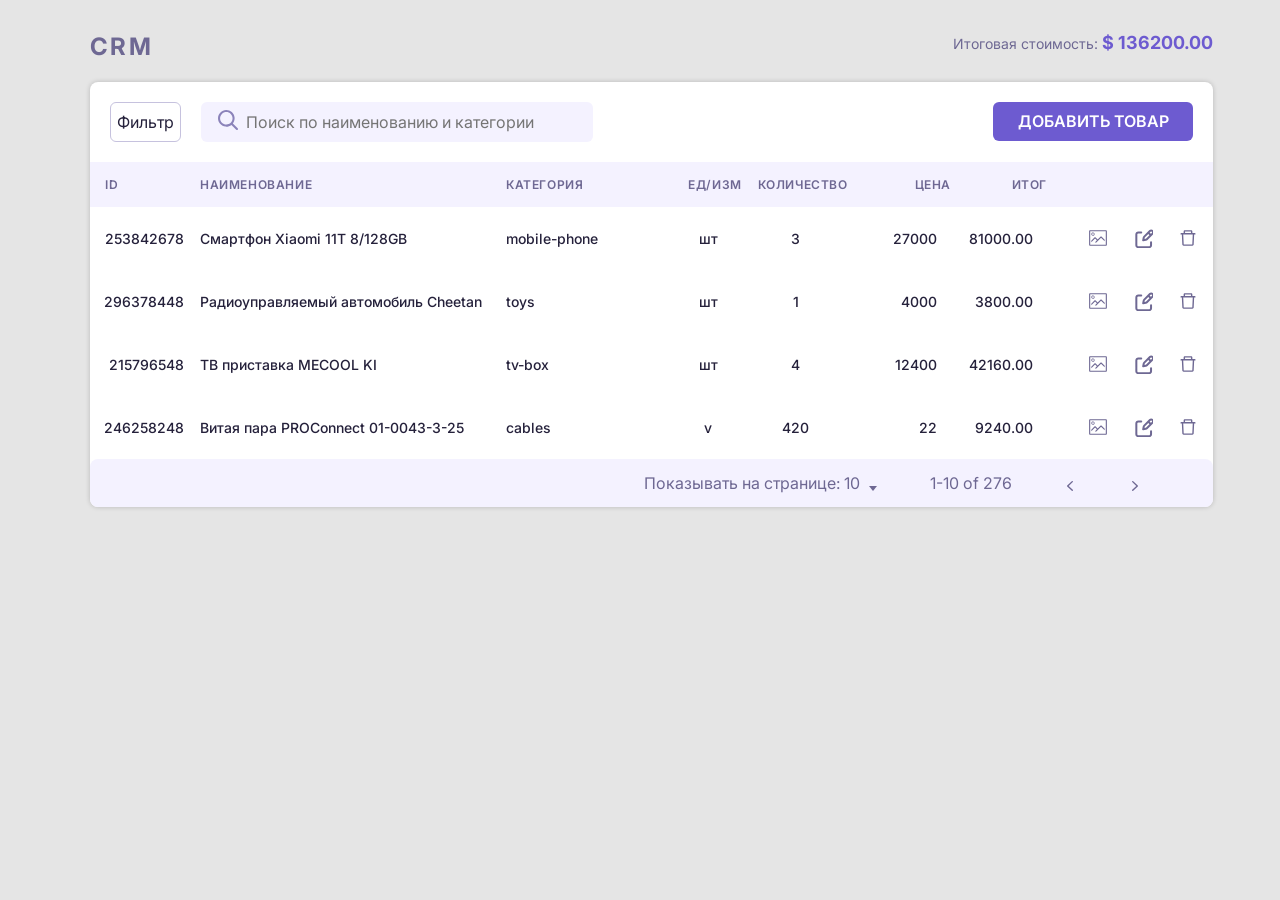
<file: index.html>
<!DOCTYPE html>
<html lang="ru">
<head>
  <meta charset="UTF-8">
  <title>Форма</title>
  <link rel="stylesheet" href="style/style.css">
  <link rel="preconnect" href="https://fonts.googleapis.com">
  <link rel="preconnect" href="https://fonts.gstatic.com" crossorigin>
  <link href="https://fonts.googleapis.com/css2?family=Inter:wght@600;700&display=swap" rel="stylesheet">

  <script type="module" src="js/cart.js"></script>
</head>
<body>

<main>
  <section class="window">
    <div class="container">

    <div class="window__crm">

      <div class="window__footer window__exit">
        <p class="window__text-footer">
          Итоговая стоимость: <span class="crm__total-price"></span>
        </p>
      </div>

      <form class="form" action="https://jsonplaceholder.typicode.com/posts" method="post">
        <h1 class="crm__start-world">
          CRM
        </h1>

        <div class="crm__form">

          <div class="crm__header">
            <div class="crm__header-1">
              <input class="crm__filter" type="button" name="filter" value="Фильтр">

              <div class="crm__container-1">
                <span class="crm__icon">
                  <img src="img/search.svg"></span>
                <input type="crm__search" id="search" placeholder="Поиск по наименованию и категории" />
              </div>
            </div>

            <button class="window__add window__add-btn" type="button">Добавить товар</button>
          </div>

          <div style="min-width: 1100px; overflow-x: auto">
            <table style="border-collapse: collapse; margin: 0">
              <thead>
              <tr class="crm__table-header">
                <th style="text-align: left; padding-left: 15px;min-width: 108px;">
                  ID
                </th>
                <th style="text-align: left; min-width: 300px;">
                  НАИМЕНОВАНИЕ
                </th>
                <th style="text-align: left; min-width: 175px;">
                  КАТЕГОРИЯ
                </th>
                <th style="text-align: center; min-width: 67px;">
                  ЕД/ИЗМ</th>
                <th style="text-align: center; min-width: 91px;">
                  КОЛИЧЕСТВО
                </th>
                <th style="text-align: right; min-width: 95px;">
                  ЦЕНА
                </th>
                <th style="text-align: right; min-width: 95px;">
                  ИТОГ
                </th>
                <th style="min-width: 165px;"></th>
              </tr>
              </thead>
              <tbody>
              </tbody>
            </table>
          </div>

          <div class="footer">
            <div class="footer__numb">
              <p class="footer__text">
                Показывать на странице: 10
              </p>
              <button class="footer__text-but">
                <img src="img/down.svg" alt="down">
              </button>
            </div>


            <p class="footer__pages">
              1-10 of 276
            </p>

            <div class="footer__click">
              <button class="footer__left">
                <img src="img/left.svg" alt="left">
              </button>
              <button class="footer__right">
                <img src="img/right.svg" alt="right">
              </button>
            </div>

          </div>



        </div>


      </form>
    </div>
    </div>

    </section>
  </main>


 <div class="overlay"><!-- active-->
    <div class="window__add-goods">
      <div class="window__error">
        <button class="window__exit" type="button"><img src="img/X.svg" alt="X"></button>
        <img class="window__img-er" src="img/Xred.svg" alt="X">
        <p class="window__text-er">
          Что-то пошло не так
        </p>
      </div>

      <button class="window__exit window__exit-btn" type="button"><img src="img/X.svg" alt="X"></button>

      <form class="window__form-main" action="https://jsonplaceholder.typicode.com/posts" method="post">

        <div class="window__info">
          <p class="window__info-text">
            ID: <span class="window__info-id"></span>
          </p>
          <button class="window__info-img" type="button">
            <img src="img/akar-icons.svg" alt="acar">
          </button>
        </div>

        <h1 class="window__start-world">
          ДОБАВИТЬ ТОВАР
        </h1>

        <div class="window__form">
          <label class="window__text window__name" >
            <span>НАИМЕНОВАНИЕ</span>
            <input class="window__boarder" type="text" name="title" required>
          </label>

          <label class="window__text window__type">
            КАТЕГОРИЯ
            <input class="window__boarder" type="text" name="category" required>
          </label>

          <label class="window__text window__unit">
            ЕДИНИЦЫ ИЗМЕРЕНИЯ
            <input class="window__boarder" type="text" name="units" required>
          </label>

          <div class="window__discount">
            <p class="window__text ">ДИСКОНТ</p>
            <input type="checkbox" class="window__checkbox window__checkbox_add-good" id="checkbox1">
            <label for="checkbox1" class=""></label>
            <label>
              <input class="window__checkbox_number window__checkbox_number-add-good" type="number" name="discont" id="discount1" disabled>
            </label>
          </div>


          <label class="window__text window__text-description window__description" >
            ОПИСАНИЕ
            <textarea class="window__boarder_description" name="description" required></textarea>
          </label>

          <label class="window__text window__number">
            КОЛИЧЕСТВО
            <input class="window__boarder" type="number" name="count" required>
          </label>

          <label class="window__text window__price" >
            ЦЕНА
            <input class="window__boarder" type="number" name="price" required>
          </label>

          <label class="window__add-photo window__photo">
            <input class="window__file" type="file" name="images" value="Добавить изображение">
            Добавить изображение
          </label>

          <img class="window__new-photo" src="img/coffe-machine.png" alt="coffe">

          <p class="window__error-text">
            <span>Изображение не должно</span>
            <span>превышать размер 1 Мб</span>
          </p>

        </div>

        <div class="window__footer">
          <p class="window__text-footer">
            Итоговая стоимость: <span class="window__text-prodsum">$ 0.00</span>
          </p>

          <input class="window__add window__add-product" type="submit" name="add" value="Добавить товар">
        </div>
      </form>
    </div>

    <div class="window__edit-goods">
      <button class="window__exit" type="button"><img src="img/X.svg" alt="X"></button>

      <div class="window__info">
        <p class="window__info-text">
          id: 201910241
        </p>
        <button class="window__info-img" type="button">
          <img src="img/akar-icons.svg" alt="acar">
        </button>
      </div>

      <form action="https://jsonplaceholder.typicode.com/posts" method="post">
        <h1 class="window__start-world">
          Изменить ТОВАР
        </h1>


        <div class="window__form">
          <label class="window__text window__name" >
            <span>НАИМЕНОВАНИЕ</span>
            <input class="window__boarder" type="text" name="name" required>
          </label>

          <label class="window__text window__type">
            КАТЕГОРИЯ
            <input class="window__boarder" type="text" name="category" required>
          </label>

          <label class="window__text window__unit">
            ЕДИНИЦЫ ИЗМЕРЕНИЯ
            <input class="window__boarder" type="text" name="unit" required>
          </label>

          <div class="window__discount">
            <p class="window__text ">ДИСКОНТ</p>
            <input type="checkbox" class="window__checkbox" id="checkbox2" >
            <label for="checkbox2" class=""></label>
            <label>
              <input class="window__checkbox_number" type="number">
            </label>
          </div>


          <label class="window__text window__text-description window__description" >
            ОПИСАНИЕ
            <textarea class="window__boarder_description" name="description"></textarea>
          </label>

          <label class="window__text window__number">
            КОЛИЧЕСТВО
            <input class="window__boarder" type="number" name="quantity">
          </label>

          <label class="window__text window__price" >
            ЦЕНА
            <input class="window__boarder" type="number" name="price">
          </label>

          <label class="window__add-photo window__photo">
            <input class="window__file" type="file" name="add" value="Добавить изображение">
            Добавить изображение
          </label>

        </div>

        <div class="window__footer">
          <p class="window__text-footer">
            Итоговая стоимость: <span>$ 900.00</span>
          </p>

          <input class="window__add" type="submit" name="add" value="Добавить товар">
        </div>
      </form>
    </div>
  </div>

</body>
</html>
</file>
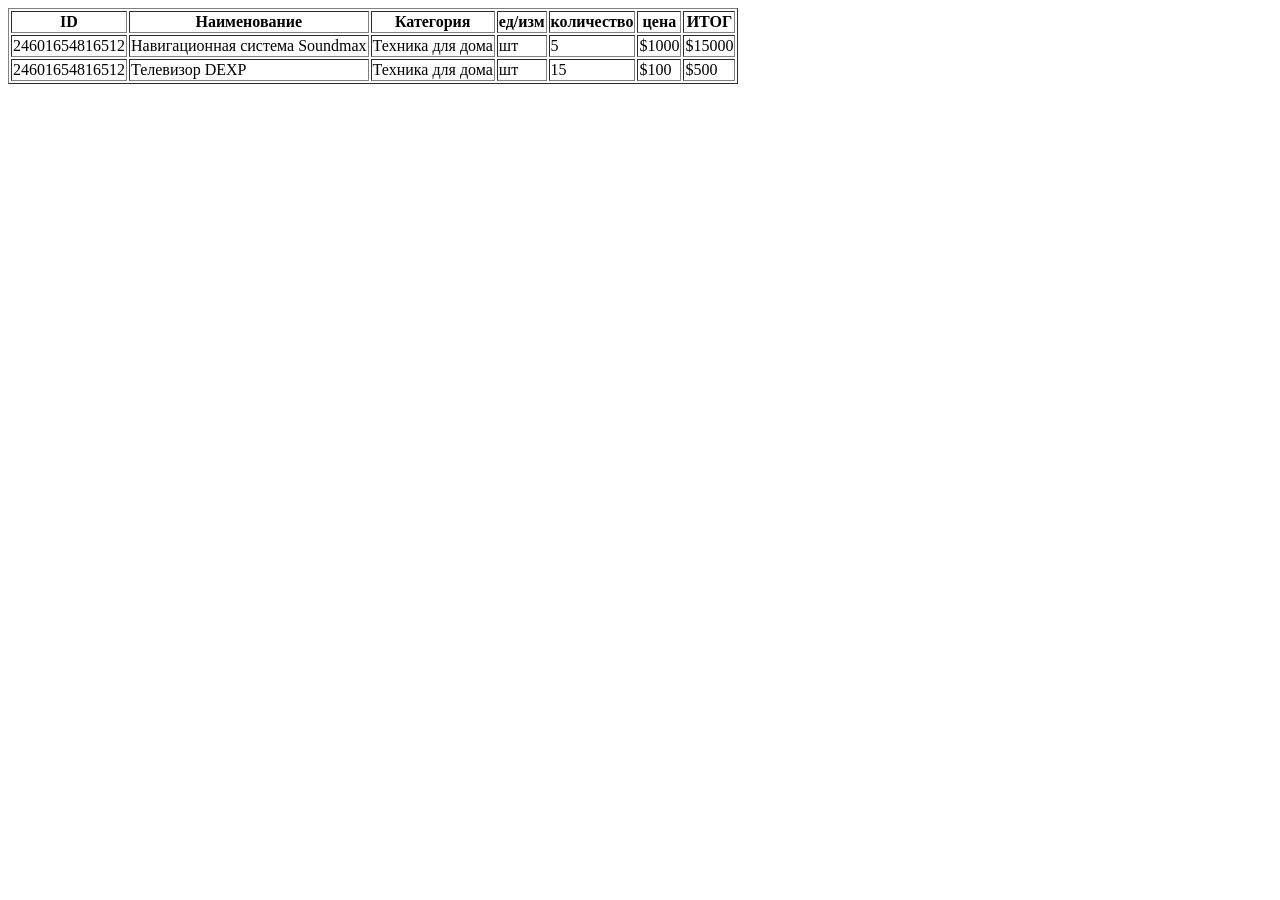
<file: crm.html>
<!DOCTYPE html>
<html lang="ru">
<head>
  <meta charset="UTF-8">
  <title>Форма</title>
  <!-- <script defer src="./js/index.js"></script>
  <script defer src="./js/einstein.js"></script>
  <script defer src="./js/tasks.js"></script>
  <script defer src="./js/task_h_1.js"></script>-->

  <!--ТАСКС 04 -->
  <!-- №1 <script defer src="./js/les-04/task1.js"></script>-->
  <!-- <script defer src="./js/les-04/task2.js"></script>-->
  <!-- <script defer src="./js/les-04/task3.js"></script>-->
  <!--<script defer src="./js/les-04/task4.js"></script>-->
  <!--<script defer src="./js/les-04/task5.js"></script>-->
  <!--<script defer src="./js/les-04/task6.js"></script>-->

  <!--ТАСКС 05 -->
  <!--<script defer src="./js/les-05/task1.js"></script>-->
  <!--<script defer src="./js/les-05/task2.js"></script>-->

  <!--ТАСКС 06 -->
  <!--<script defer src="./js/les-06/task1.js"></script>-->
  <!--<script defer src="./js/les-06/task2.js"></script>-->
  <!--<script defer src="./js/les-06/task3.js"></script>-->
  <!--<script defer src="./js/les-06/task4.js"></script>-->

  <!--ТАСКС 07 -->
  <!--<script defer src="./js/les-07/task1.js"></script>-->
  <!--<script defer src="./js/les-07/task2.js"></script>-->
  <!--<script defer src="./js/les-07/task3.js"></script>-->
  <!--<script defer src="./js/les-07/task4.js"></script>-->
  <!--<script defer src="./js/les-07/task5.js"></script>-->

  <!--ТАСКС 08 -->
  <!--CART!!!!!!!!!!!!!!!!!!!!!!!!!!!!!!!!!!!!!!!!!!!!! -->
  <!--<script defer src="./js/les-08/cart.js"></script>-->

  <!--ТАСКС 09 -->
  <!--<script defer src="./js/les-09/task1.js"></script>-->
  <!--<script defer src="./js/les-09/task2.js"></script>-->

  <!--ТАСКС 11 -->
  <!--<script defer src="./js/les-11/task1.js"></script>-->
  <!--<script defer src="./js/les-11/task2.js"></script>-->
  <!--<script defer src="./js/les-11/task3.js"></script>-->
  <!--<script defer src="./js/les-08/cart.js"></script>-->

  <!--ТАСКС 12 -->
  <!--<script defer src="./js/les-12/game.js"></script>-->
  <!--<script defer src="./js/les-12/script.js"></script>-->

</head>
<body>

<table border="1">
  <tr>
    <th>ID</th>
    <th>Наименование</th>
    <th>Категория</th>
    <th>ед/изм</th>
    <th>количество</th>
    <th>цена</th>
    <th>ИТОГ</th>
  </tr>
  <tr>
    <td>24601654816512</td>
    <td>Навигационная система Soundmax</td>
    <td>Техника для дома</td>
    <td>шт</td>
    <td>5</td>
    <td>$1000</td>
    <td>$15000</td>
  </tr>
  <tr>
    <td>24601654816512</td>
    <td>Телевизор DEXP</td>
    <td>Техника для дома</td>
    <td>шт</td>
    <td>15</td>
    <td>$100</td>
    <td>$500</td>
  </tr>
</table>

</body>
</html>
</file>
<file: style/style.css>
@import "../style/global_style.css";
@import "../style/normalize.css";

.overlay {
  display: none;
  position: fixed; /* Sit on top of the page content */
  width: 100%; /* Full width (cover the whole page) */
  height: 100%; /* Full height (cover the whole page) */
  top: 0;
  left: 0;
  right: 0;
  bottom: 0;
  background-color: rgba(0,0,0,0.5); /* Black background with opacity */
  z-index: 7000; /* Specify a stack order in case you're using a different order for other elements */
}

.overlay.is-visible {
  opacity: 1;
  visibility: visible;
  display: block;
}

.active {
  display: flex;
}

/*
ЭКРАН ДОБАВИТЬ ТОВАР
 */
.window__add-goods {
  padding: 32px 106px;
  background: #E5E5E5;

  display: block;
  position: absolute;
  z-index: 8000;

  top: 50%;
  left: 50%;
  transform: translate(-50%, -50%);
}

/*
ЭКРАН ИЗМЕНИТЬ ТОВАР
 */
.window__edit-goods {
  padding: 32px 106px;
  background: #E5E5E5;

  display: none;

  position: absolute;
  z-index: 8000;

  top: 50%;
  left: 50%;
  transform: translate(-50%, -50%);
}

/*
CRM-ка
 */
.window__crm {
  position: absolute;
  z-index: 9;
}

/*
ОШИБКА
 */

.window__error {
  display: none;

  position: absolute;
  z-index: 1000;

  top: 50%;
  left: 50%;
  transform: translate(-50%, -50%);

  width: 350px;
  height: 350px;

  background: #F2F0F9;
  box-shadow: 0px 0px 6px rgba(0, 0, 0, 0.25);

  padding-top: 109px;

}

.window__error-shadow {
  display: none;

  position: absolute;
  z-index: 1000;
}

.window{
  padding-top: 32px;
}

.window__exit {
  float: right;
  position: relative;
  border: 0;
  padding: 0;
  background-color: transparent;
}

.window__id {
  display: inline;
  position: absolute;
  top: 40px;
  left: 596px;
}


.window__start-world {
  font-style: normal;
  font-weight: bold;
  font-size: 24px;
  line-height: 29px;
  /* identical to box height */

  letter-spacing: 0.1em;
  text-transform: uppercase;

  margin-top: 0;
  margin-bottom: 21px;
}

.window__start-world::after {
  content: url("../img/rectangle.png");
}

.window__form{
  display: grid;
  grid-template-columns: 250px 250px;
  grid-template-rows: 60px 60px 60px 60px 60px;
  gap: 12px 24px;

  max-width: 580px;
  min-height: 403px;


  padding: 28px;

  background: #FFFFFF;
  box-shadow: 0px 0px 5px rgba(0, 0, 0, 0.2);
  border-radius: 8px;

  position: relative;

  box-sizing: border-box;

  margin-bottom: 28px;
}


.window__block-name{
  padding-left: 28px;
  padding-bottom: 12px;
}

.window__text{
  font-style: normal;
  font-weight: 600;
  font-size: 12px;
  line-height: 15px;

  letter-spacing: 0.05em;
  text-transform: uppercase;
}

.window__text-description {
  display: block;
}

.window__boarder {
  display: block;
  background: #F4F2FF;
  border-radius: 6px;
  border: #F4F2FF;

  min-width: 250px;
  height: 40px;
}

.window__checkbox {
  position: absolute;
  z-index: -1;
  opacity: 0;
}

.window__checkbox+label {
  display: inline-block;
  align-items: center;
  user-select: none;

}
.window__checkbox+label::before {
  content: '';
  display: inline-block;
  width: 40px;
  height: 40px;
  flex-shrink: 0;
  flex-grow: 0;
  border: 1px solid #adb5bd;
  border-radius: 0.25em;
  margin-right: 5px;
  background-repeat: no-repeat;
  background-position: center center;
  background-size: 50% 50%;
  background-color: #F4F2FF;;
}

.window__checkbox:checked+label::before {
  border-color: #0b76ef;
  background-color: #F4F2FF;;
  background-image: url("../img/checked.svg");
}


.window__checkbox_number{
  position: absolute;
  top: 260px;

  width: 200px;
  height: 40px;

  background: #F4F2FF;
  border-radius: 6px;
  border: #F4F2FF;
}

.window__boarder_description{
  display: block;
  min-width: 250px;
  max-width: 250px;
  min-height: 112px;
  max-height: 112px;

  background: #F4F2FF;
  border-radius: 6px;
  border: #F4F2FF;

  overflow: auto;
}

.window__name {
  grid-column: 1 / 2;
  grid-row: 1 / 2;
}

.window__type {
  grid-column: 1 / 2;
  grid-row: 2 / 3;
}

.window__unit {
  grid-column: 1 / 2;
  grid-row: 3 / 4;
}

.window__discount {
  grid-column: 1 / 2;
  grid-row: 4 / 5;
}

.window__description {
  grid-column: 2 / 3;
  grid-row: 1 / 3;
}

.window__number {
  grid-column: 2 / 3;
  grid-row: 3 / 4;
}

.window__price {
  grid-column: 2 / 3;
  grid-row: 4 / 5;
}

.window__photo {
  grid-column: 2 / 3;
  grid-row: 5 / 6;
}

.window__file {
  display: none;
}

.window__add-photo {
  width: 250px;
  height: 39px;

  background: #6D5BD0;
  border-radius: 6px;

  font-style: normal;
  font-weight: 600;
  font-size: 14px;
  line-height: 17px;
  text-transform: uppercase;
  color: #FFFFFF;

  padding: 11px 28px;

  cursor: pointer;
}

.window__footer {
  display: flex;
  justify-content: space-around;
}

.window__text-footer {
  font-weight: 400;
  font-size: 14px;
  line-height: 17px;
  color: #6E6893;
}

.window__text-footer > span {
  color: #6D5BD0;
  font-weight: 700;
  font-size: 18px;
  line-height: 21px;
}

.window__add{
  cursor: pointer;

  width: 200px;
  height: 39px;

  background: #6D5BD0;
  border-radius: 6px;
  border: #6D5BD0;

  font-style: normal;
  font-weight: 600;
  font-size: 16px;
  line-height: 19px;
  text-transform: uppercase;

  color: #FFFFFF;
}

/*
ФОТО ДОПОЛНИТЕЛЬОНЕ
 */

.window__new-photo {
  display: none;

  grid-column: 2 / 3;
  grid-row: 6 / 7;
}

/*
КРАСНЫЙ ТЕКСТ
 */
.window__error-text {
  display: none;

  grid-column: 1 / 2;
  grid-row: 5 / 6;

  font-weight: 700;
  font-size: 14px;
  line-height: 17px;
  text-align: center;
  letter-spacing: 0.1em;
  text-transform: uppercase;

  color: #D80101;
}

/*ИНФО*/

.window__info {
  float: right;
}

.window__info-text {
  display: inline-block;
  margin-right: 15px;
}

.window__info-img > img {
  display: inline-block;
}

.window__info-img {
  border: 0;
  padding: 0;
  background-color: transparent;

  display: inline;

  margin-right: 25px;
}

.window__img-er {
  padding-left: 130px;
  margin-bottom: 33px;
}

.window__text-er {
  font-style: normal;
  font-weight: 700;
  font-size: 18px;
  line-height: 22px;
  /* identical to box height */

  letter-spacing: 0.1em;
  text-transform: uppercase;

  color: #6E6893;

  text-align: center;
}

/*
CRM
 */

.crm__start-world {
  font-style: normal;
  font-weight: bold;
  font-size: 24px;
  line-height: 29px;
  /* identical to box height */

  letter-spacing: 0.1em;
  text-transform: uppercase;

  margin-top: 0;
  margin-bottom: 21px;
}

.crm__form{
  /*
  display: grid;
  grid-template-columns: 250px 250px;
  grid-template-rows: 60px 60px 60px 60px 60px;
  gap: 12px 24px;
   */

  width: 100%;

  background: #FFFFFF;
  box-shadow: 0px 0px 5px rgba(0, 0, 0, 0.2);
  border-radius: 8px;


  box-sizing: border-box;

  margin-bottom: 28px;
}

.crm__filter {
  font-style: normal;
  font-weight: 400;
  font-size: 16px;
  line-height: 19px;
  color: #25213B;

  max-width: 108px;
  height: 40px;


  background: #FFFFFF;
  /* Fonts/Stroke */

  border: 1px solid #C6C2DE;
  box-sizing: border-box;
  border-radius: 6px;

  cursor: pointer;
}

.crm__filter::before {
  content: url("../img/filter.svg");
}

.crm__container-1 input#search{
  min-width: 392px;
  height: 40px;

  background: #F4F2FF;
  border: none;
  float: left;
  padding-left: 45px;
  -webkit-border-radius: 6px;
  -moz-border-radius: 6px;
  border-radius: 6px;
}

.crm__container-1::placeholder {
  font-weight: 400;
  font-size: 12px;
  line-height: 15px;
  color: #6E6893;
}

.crm__container-1 .crm__icon{
  position: absolute;
  margin-left: 17px;
  margin-top: 8px;
  z-index: 1;
  color: #4f5b66;
}
.crm__header-1 {
  display: inline-flex;
  gap: 20px;
}

.crm__header {
  padding: 20px;
  display: flex;
  justify-content: space-between;
}

.crm__table-header {
  background: #F4F2FF;
}

.crm__table-header > th {
  padding-top: 15px;
  padding-bottom: 15px;
  font-weight: 600;
  font-size: 12px;
  line-height: 15px;

  letter-spacing: 0.05em;
  text-transform: uppercase;

  color: #6E6893;
}

.crm__table-row > td {
  padding-right: 15px;
  padding-top: 21px;
  padding-bottom: 22px;
  font-style: normal;
  font-weight: 500;
  font-size: 14px;
  line-height: 17px;
  box-sizing: content-box;

  color: #25213B;
}

.crm__header-2 {
  padding-top: 15px;
  padding-bottom: 15px;
  background: #F4F2FF;

  display: grid;
  grid-template-columns: 78px 290px 160px 55px 91px 80px 80px;
  grid-template-rows: 15px;
  gap: 15px;

  font-weight: 600;
  font-size: 12px;
  line-height: 15px;

  letter-spacing: 0.05em;
  text-transform: uppercase;

  color: #6E6893;

}

.crm__header-2_1 {
  grid-column: 1 / 2;
  grid-row: 1 / 2;
}

.crm__header-2_2 {
  grid-column: 2 / 3;
  grid-row: 1 / 2;
}

.crm__header-2_3 {
  grid-column: 3 / 4;
  grid-row: 1 / 2;
}

.crm__header-2_4 {
  grid-column: 4 / 5;
  grid-row: 1 / 2;
}

.crm__header-2_5 {
  grid-column: 5 / 6;
  grid-row: 1 / 2;
}

.crm__header-2_6 {
  grid-column: 6 / 7;
  grid-row: 1 / 2;
}

.crm__header-2_7 {
  grid-column: 7 / 8;
  grid-row: 1 / 2;
}

.crm__main_1-blox {
  grid-column: 1 / 2;
  grid-row: 1 / 2;

  display: grid;
  grid-template-columns: 78px 290px 160px 55px 91px 80px 80px;
  grid-template-rows: 15px;
  gap: 15px;

  padding-right: 0;

  font-style: normal;
  font-weight: 500;
  font-size: 14px;
  line-height: 17px;
  align-items: center;
  color: #25213B;

}

.crm__main-1_1 {
  grid-column: 1 / 2;
  grid-row: 1 / 2;
}

.crm__main-1_2 {
  grid-column: 2 / 3;
  grid-row: 1 / 2;
}

.crm__main-1_3 {
  grid-column: 3 / 4;
  grid-row: 1 / 2;
}

.crm__main-1_4 {
  grid-column: 4 / 5;
  grid-row: 1 / 2;
}

.crm__main-1_5 {
  grid-column: 5 / 6;
  grid-row: 1 / 2;
}

.crm__main-1_6 {
  grid-column: 6 / 7;
  grid-row: 1 / 2;
}

.crm__main-1_7 {
  grid-column: 7 / 8;
  grid-row: 1 / 2;
}

.crm__main_1-img {
  display: grid;
  grid-template-columns: 20px 20px 20px;
  grid-template-rows: 20px;
  gap: 25px;

  grid-column: 2 / 3;
  justify-content: end;
  grid-row: 1 / 2;
}

.crm__main-1_1-img {
  grid-column: 1 / 2;
  grid-row: 1 / 2;
}

.crm__main-1_2-img {
  grid-column: 2 / 3;
  grid-row: 1 / 2;
}

.crm__main-1_3-img {
  grid-column: 3 / 4;
  grid-row: 1 / 2;
}

.crm__main-img {
  width: 20px;
  height: 20px;
  border: 0;
  padding: 0;
  background-color: transparent;
}

.crm__main-1 {
  padding-top: 21px;
  padding-bottom: 21px;

  align-items: center;
  display: grid;
  grid-template-columns: 842px 177px;
  grid-template-rows: 15px;
  gap: 52px;
}

.crm__main-1-imgg {
  grid-column: 2 / 3;
  grid-row: 1 / 2;
}

.footer__numb {
  display: flex;
  gap: 5px;
  align-items: center;
}

.footer__text-but {
  width: 15px;
  height: 15px;
  border: 0;
  padding: 0;
  background-color: transparent;
}

.footer__click {
  display: flex;
  gap: 50px;
  align-items: center;
}

.footer__left , .footer__right {
  width: 15px;
  height: 15px;
  border: 0;
  padding: 0;
  background-color: transparent;
}

.footer {
  padding-top: 15px;
  padding-bottom: 15px;
  padding-left: 554px;
  display: flex;
  gap: 50px;
  align-items: center;
  border-radius: 8px;

  background: #F4F2FF;
}
</file>
